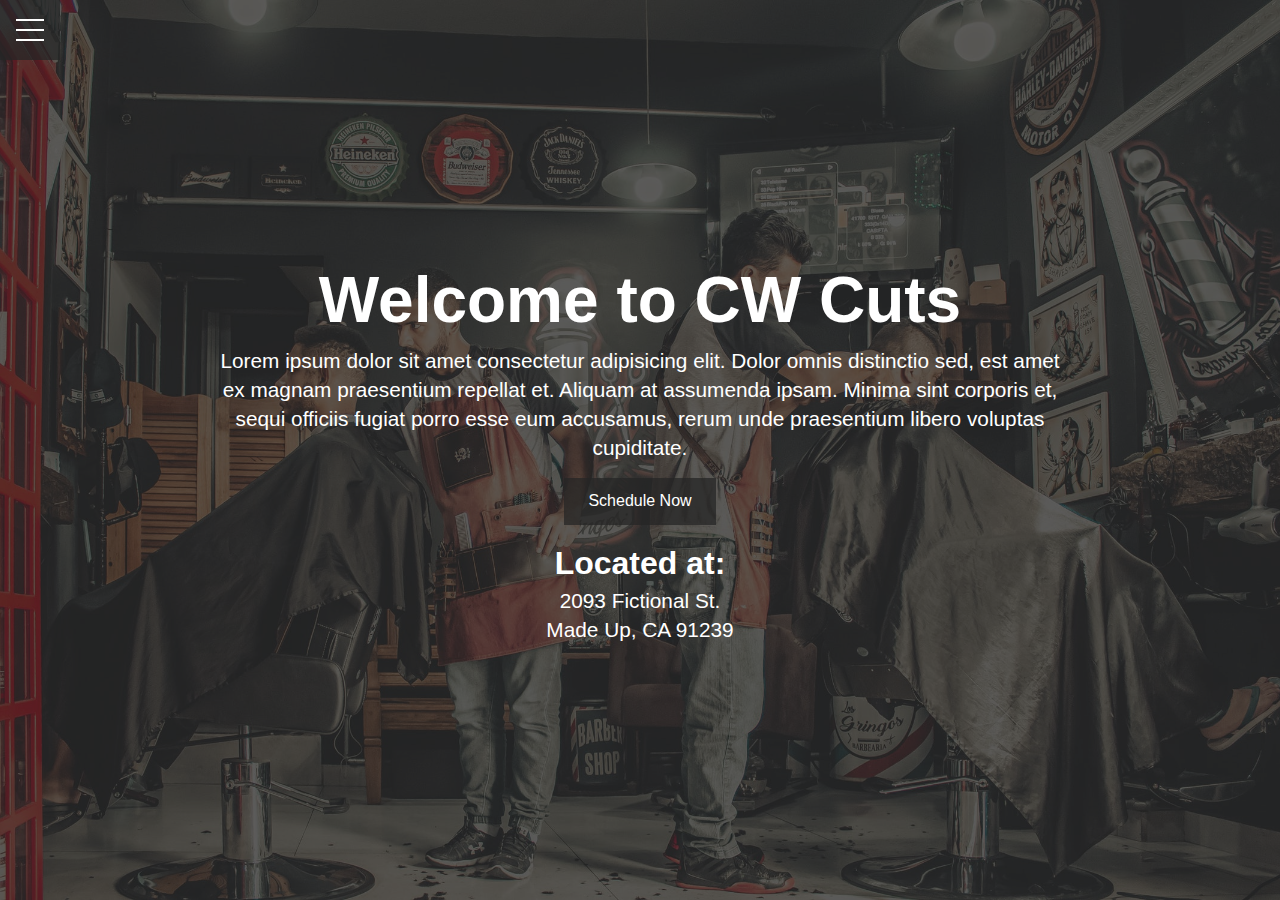
<file: index.html>
<!DOCTYPE html>
<html lang="en">
<head>
    <meta charset="UTF-8">
    <meta http-equiv="X-UA-Compatible" content="IE=edge">
    <meta name="viewport" content="width=device-width, initial-scale=1.0">
    <title>Home - CW Cuts</title>
    <link rel="stylesheet" href="styles/style.css">
    <link rel="stylesheet" href="styles/menu.css">
</head>
<body>
    <!-- CSS Popup Menu -->
    <div class="menu-wrap">
        <input type="checkbox" class="toggler">
        <div class="hamburger">
            <div></div>
        </div>
        <div class="menu">
            <div>
                <div>
                    <ul>
                        <li><a href="#">Home</a></li>
                        <li><a href="schedule.html">Schedule</a></li>
                        <li><a href="#">About</a></li>
                        <li><a href="#">Reviews</a></li>
                    </ul>
                </div>
            </div>
        </div>
    </div>
    <header id="showcase">
        <div class="container showcase-container">
            <h1>Welcome to CW Cuts</h1>
            <p>Lorem ipsum dolor sit amet consectetur adipisicing elit. Dolor omnis distinctio sed, est amet ex magnam praesentium repellat et. 
                Aliquam at assumenda ipsam. 
                Minima sint corporis et, sequi officiis fugiat porro esse eum accusamus, 
                rerum unde praesentium libero voluptas cupiditate.
            </p>
            <a href="#" class='btn'>Schedule Now</a>
            <h2>Located at:</h2>
            <p>
                2093 Fictional St. <br>
                Made Up, CA 91239
            </p>
        </div>
    </header>
</body>
</html>
</file>
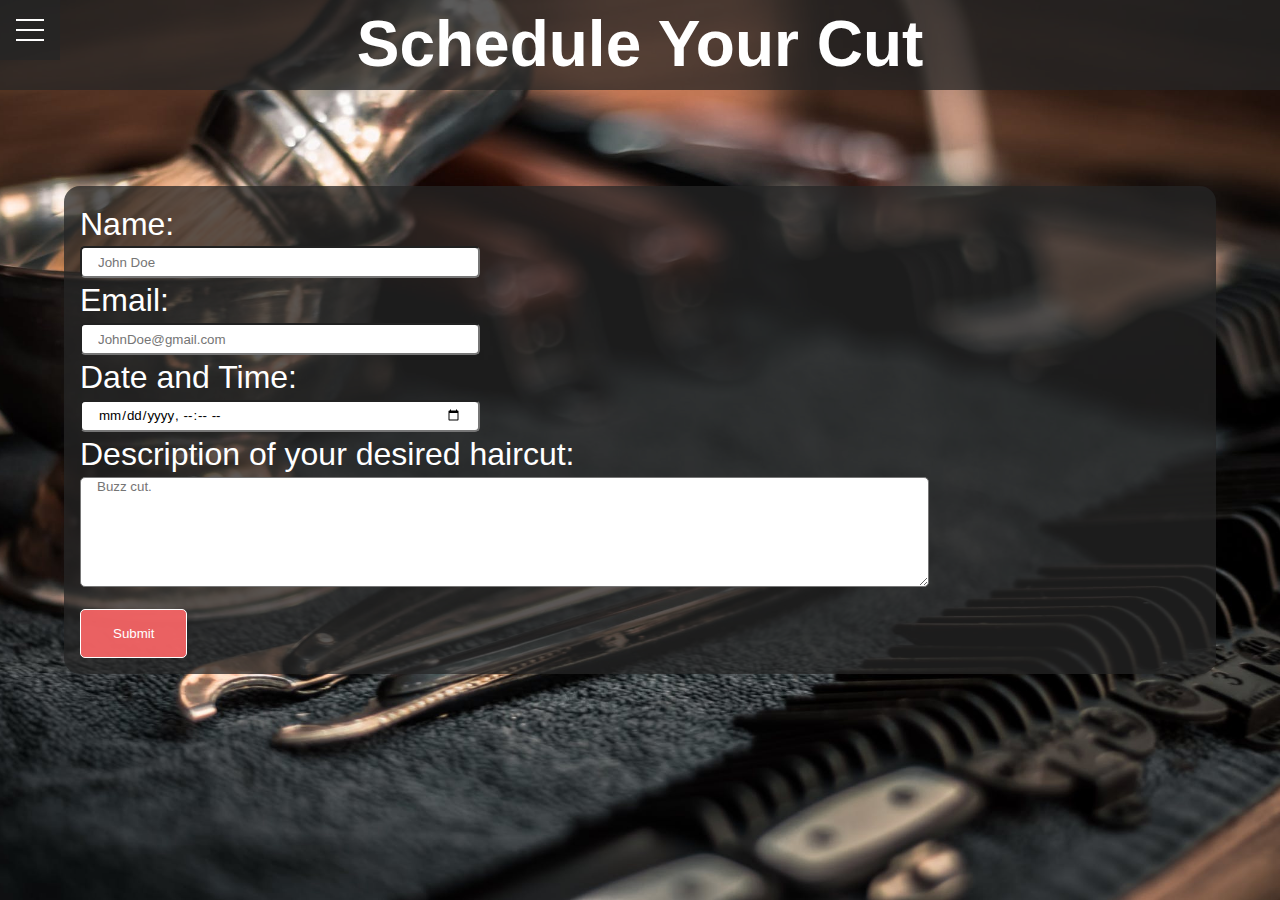
<file: schedule.html>
<!DOCTYPE html>
<html lang="en">
<head>
    <meta charset="UTF-8">
    <meta http-equiv="X-UA-Compatible" content="IE=edge">
    <meta name="viewport" content="width=device-width, initial-scale=1.0">
    <title>Schedule - CW Cuts</title>
    <link rel="stylesheet" href="styles/style.css">
    <link rel="stylesheet" href="styles/menu.css">
</head>
<body>

    <div class="background-container">
        <!-- CSS Popup Menu -->
        <div class="menu-wrap">
            <input type="checkbox" class="toggler">
            <div class="hamburger">
                <div></div>
            </div>
            <div class="menu">
                <div>
                    <div>
                        <ul>
                            <li><a href="index.html">Home</a></li>
                            <li><a href="schedule.html">Schedule</a></li>
                            <li><a href="#">About</a></li>
                            <li><a href="#">Reviews</a></li>
                        </ul>
                    </div>
                </div>
            </div>
        </div> 

        <!-- Scheduling Page/ Form -->
        <header class="sched-header">
            <h1>Schedule Your Cut</h1>
        </header>


        <section class="sched-form">
            <div id="form-container">
                <form action="">
                    <label for="name">Name:</label>
                    <input type="text" placeholder="John Doe" id="name">

                    <label for="email">Email:</label>
                    <input type="email" name="email" id="" placeholder="JohnDoe@gmail.com" id='email'>

                    <label for="date">Date and Time:</label>
                    <input type="datetime-local">

                    <label for="description">Description of your desired haircut:</label>
                    <br>
                    <textarea name="" id="description" cols="100" rows="7" placeholder="Buzz cut."></textarea>
                    <br>
                    <button id="submit">Submit</button>
                </form>
            </div>
        </section>        
    </div>
 
</body>
</html>
</file>
<file: styles/style.css>
/* 
    Home styling and base for nav popup inspired by Udemy course
    https://www.udemy.com/course/modern-html-css-from-the-beginning
*/

:root{
    --primary-color: #252525bf;
    --secondary-color: #ff6768e6;
    --overlay-color: #263859d9;
    --menu-speed: 0.75s
}

*{
    margin: 0;
    padding:0;
    box-sizing: border-box;
}

body{
    font-family: Verdana, Geneva, Tahoma, sans-serif;
    line-height: 1.4;
    background:var(--primary-color);
}

.container{
    max-width: 960px;
    margin:auto;
    overflow: hidden;
    padding: 0 3rem;
}

#showcase{
    background: var(--primary-color);
    color: #fff;
    height: 100vh;
    position: relative;
}

#showcase:before{
    content: '';
    background: url('../images/homeCover.jpeg') no-repeat center center/cover;
    position: absolute;
    top:0;
    left:0;
    width:100%;
    height:100%;
    z-index: -1;
}

#showcase .showcase-container{
    display: flex;
    flex-direction: column;
    align-items: center;
    justify-content: center;
    text-align: center;
    height: 100%;
}

#showcase h1{
    font-size: 4rem;
}

#showcase h2{
    padding-top: 1rem;
    padding-bottom: 0rem;
    font-size: 2rem;
}
#showcase p{
    font-size: 1.3rem;
}

.btn {
    display: inline-block;
    border:none;
    background: var(--primary-color);
    color:#fff;
    padding: 0.75rem 1.5rem;
    margin-top: 1rem;
    transition: all 1s ease-in-out;
    text-decoration: none;

}

.btn:hover{
    /* opacity: 1; */
    background: black;
    opacity: 0.9;
}

/* Schedule form Styling */
.background-container{
    background: url('../images/tools.jpeg') no-repeat center center/cover;
    height: 100vh;
}
.sched-header{
    background: var(--primary-color);
}

.sched-header h1{
    color:#fff;
    font-size: 4rem;
    text-align: center;
}

.sched-form{
    padding: 4rem;
}

#form-container {
    color: #fff;
    background: var(--primary-color);
    text-align: start;
    /* border: 2px solid var(--secondary-color); */
    padding: 1rem;
    margin-top: 2rem;
    border-radius: 1rem;
}

#form-container input{
    display: block;
}

#form-container label{
    font-size: 2rem;
    font-weight: 300;
}

#form-container input[type="text"],
#form-container input[type="email"],
#form-container input[type="datetime-local"]
{
    border-radius: 5px;
    width: 25rem;
    height: 2rem;
    padding: 0.1rem 1rem;
    font-family: Verdana, Geneva, Tahoma, sans-serif;
    align-self: center;
}

#form-container #description
{
    border-radius: 5px;
    padding: 0;
    font-family: Verdana, Geneva, Tahoma, sans-serif;
    padding: 0.1rem 1rem;
}

input:focus, textarea:focus{
    outline:none;
    border: 2px solid var(--secondary-color);
}

#submit{
    background: var(--secondary-color);
    border:none;
    color: #fff;
    padding: 1rem 2rem;
    margin-top: 1rem;
    border-radius: 5px;
    border: 1px solid white;
    transition: all 1s ease-in-out;
}

#submit:hover{
    color:var(--secondary-color);
    background: #fff;
    border: 1px solid var(--secondary-color);
}
</file>
<file: styles/menu.css>
/* 
    Home styling and base for nav popup inspired by Udemy course
    https://www.udemy.com/course/modern-html-css-from-the-beginning
*/
.menu-wrap{
    position: fixed;
    top:0;
    left:0;
    z-index: 1;
}

.menu-wrap .toggler{
    position: absolute;
    top:0;
    left:0;
    z-index: 2;
    cursor: pointer;
    width: 50px;
    height: 50px;
    opacity: 0;
}

.menu-wrap .hamburger{
    position: absolute;
    top:0;
    left:0;
    z-index: 1;
    width: 60px;
    height: 60px;
    padding: 1rem;
    background: var(--primary-color);
    display: flex;
    align-items: center;
    justify-content: center;
}

/* Hamburger Line Middle*/
.menu-wrap .hamburger div{
    position:relative;
    flex:none;
    width: 100%;
    height: 2px;
    background: #fff;
    display: flex;
    align-items: center;
    justify-content: center;
    transition: all 0.4s ease;
}

/* Hamburger top/bottom */
.menu-wrap .hamburger div::after,
.menu-wrap .hamburger div::before{
    content: '';
    position: absolute;
    z-index: 1;
    top: -10px;
    width: 100%;
    height: 2px;
    background: inherit;
}

/* Moves line down */
.menu-wrap .hamburger div::after{
    top: 10px;
}

/* toggler animation */
.menu-wrap .toggler:checked + .hamburger > div{
    transform: rotate(135deg);
}

/* Turns lines into x */
.menu-wrap .toggler:checked + .hamburger > div::before,
.menu-wrap .toggler:checked + .hamburger > div::after{
    top: 0;
    transform: rotate(90deg);
}

/* Rotate on hover when checked */
.menu-wrap .toggler:checked:hover + .hamburger > div{
    transform: rotate(225deg);
}

/* Show menu */
/* Tild targets preceeding element */
.menu-wrap .toggler:checked ~ .menu{
    visibility: visible;
}

.menu-wrap .toggler:checked ~ .menu > div{
    transform: scale(1);
    transition-duration: var(--menu-speed);
}

.menu-wrap .toggler:checked ~ .menu > div > div{
    opacity: 1;
    transition: opacity 0.4s ease 0.4s;
}

.menu-wrap .menu {
    position: fixed;
    top: 0;
    left: 0;
    width: 100%;
    height: 100%;
    visibility: hidden;
    overflow: hidden;
    display: flex;
    align-items: center;
    justify-content: center;
}

.menu-wrap .menu > div{
    background: var(--overlay-color);
    border-radius: 50%;
    width: 200vw;
    height: 200vw;
    display: flex;
    flex:none;
    align-items: center;
    justify-content: center;
    transform: scale(0);
    transition: all 0.4s ease;
}


.menu-wrap .menu > div > div{
    text-align: center;
    max-width: 90vw;
    max-height: 100vh;
    opacity: 0;
    transition: opacity 0.4s ease;

}

.menu-wrap .menu > div > div > ul > li{
    list-style: none;
    color: white;
    font-size: 1.5rem;
    padding: 1rem;
}

.menu-wrap .menu > div > div > ul > li > a{
    color: inherit;
    text-decoration: none;
    border-bottom: transparent 0px solid;
    transition: all 0.4s ease;
}

.menu-wrap .menu > div > div > ul > li > a:hover{
    color: var(--secondary-color);
}

.menu-wrap .menu > div > div > ul > li > a:after{
    content: '';
    display: block;
    margin: auto;
    margin-top:5px;
    height: 3px;
    width: 0px;
    background: white;
    /* Transition for sliding underline */
    transition: width .4s ease, background-color 0.4s ease;
}

.menu-wrap .menu > div > div > ul > li > a:hover:after{
    width: 100%;
    background: var(--secondary-color);
}
</file>
